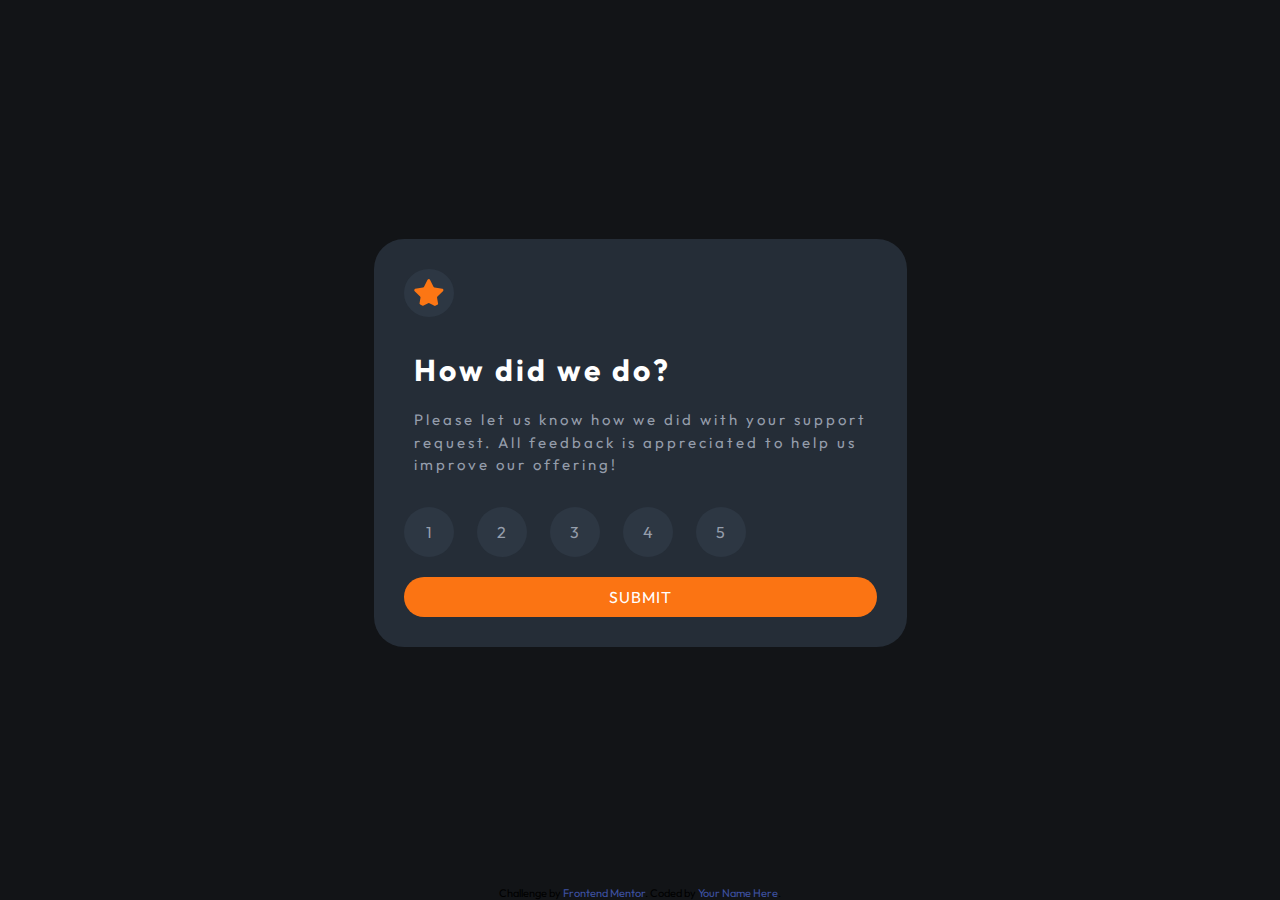
<file: index.html>
<!DOCTYPE html>
<html lang="en">

<head>
  <meta charset="UTF-8">
  <meta name="viewport" content="width=device-width, initial-scale=1.0">
  <!-- displays site properly based on user's device -->

  <link rel="icon" type="image/png" sizes="32x32" href="./images/favicon-32x32.png">
  <link rel="preconnect" href="https://fonts.googleapis.com">
  <link rel="preconnect" href="https://fonts.gstatic.com" crossorigin>
  <link href="https://fonts.googleapis.com/css2?family=Outfit&display=swap" rel="stylesheet">
  <title>Frontend Mentor | Interactive rating component</title>
  <link rel="stylesheet" href="style.css">
  <!-- Feel free to remove these styles or customise in your own stylesheet 👍 -->
  <style>
   
  </style>
</head>

<body>

  <!-- Rating state start -->
  <div class="card padding-20">

    <img class="star" src="./images/icon-star.svg" alt="">


    <div class="heading">
      <div class="heading-1">
        <h1>
          How did we do?
        </h1>
      </div>

      <div class="heading-2">
       <p>Please let us know how we did with your support</p>
       <p>request. All feedback is appreciated
        to help us
      </p>
      <p>
        improve our offering!
      </p>  
      </div>
    </div>

    <div class="all-stars">
      <span class="star lg-color">1</span>
      <span class="star lg-color">2</span>
      <span class="star lg-color">3</span>
      <span class="star lg-color">4</span>
      <span class="star lg-color">5</span>
    </div>

    <div class="btn btn-primary lg-color">
      <a href="/submit.html">
        Submit
      </a>
    </div>

    <!-- Rating state end -->

    <!-- Thank you state start -->

   

  </div>
  <!-- Thank you state end -->
  <div class="attribution">
    Challenge by <a href="https://www.frontendmentor.io?ref=challenge" target="_blank">Frontend Mentor</a>.
    Coded by <a href="#">Your Name Here</a>.
  </div>
</body>

</html>
</file>
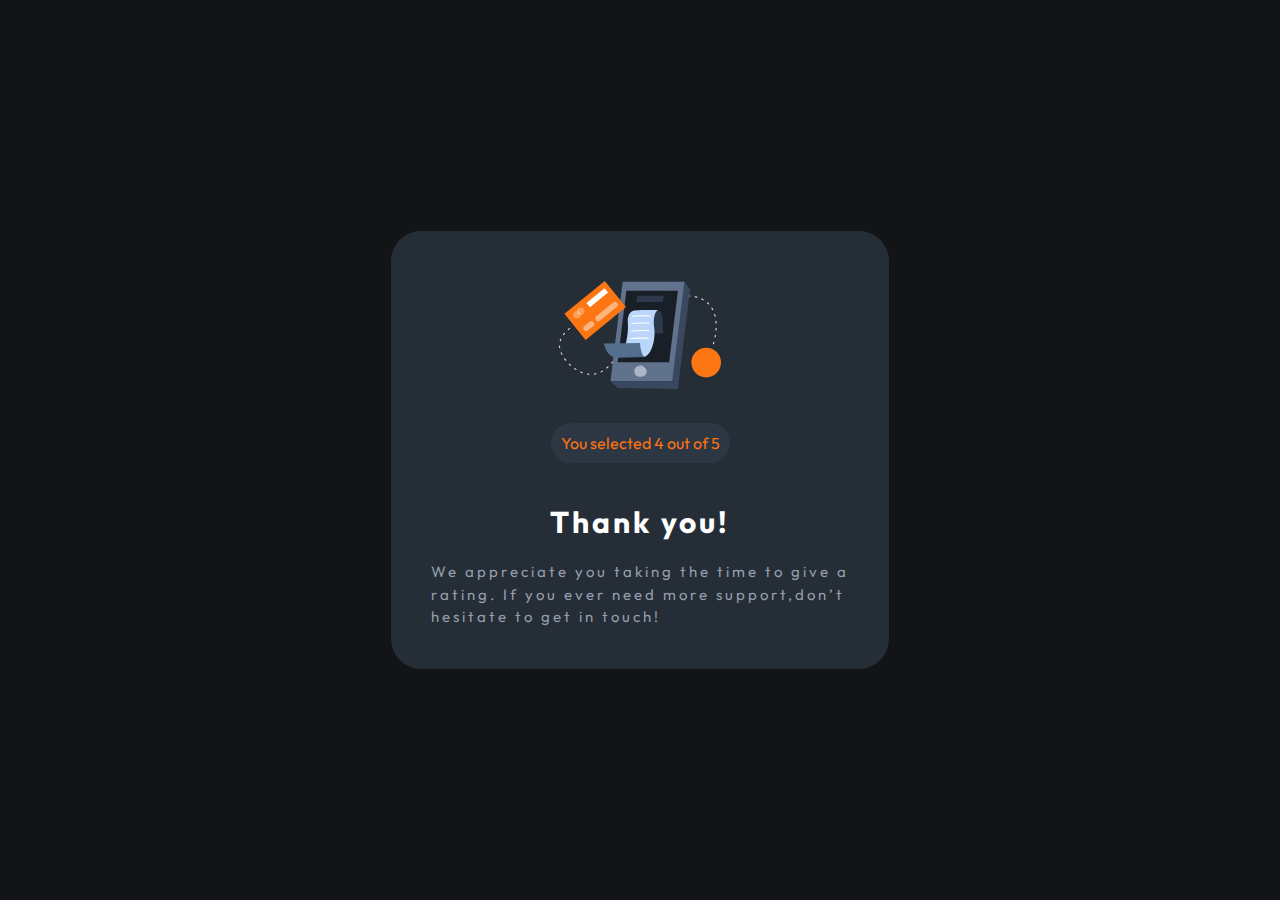
<file: submit.html>
<!DOCTYPE html>
<html lang="en">
<head>
    <meta charset="UTF-8">
    <meta name="viewport" content="width=device-width, initial-scale=1.0">
    <!-- displays site properly based on user's device -->
  
    <link rel="icon" type="image/png" sizes="32x32" href="./images/favicon-32x32.png">
    <link rel="preconnect" href="https://fonts.googleapis.com">
    <link rel="preconnect" href="https://fonts.gstatic.com" crossorigin>
    <link href="https://fonts.googleapis.com/css2?family=Outfit&display=swap" rel="stylesheet">
    <title>Frontend Mentor | Interactive rating component</title>
    <link rel="stylesheet" href="style.css">
    <!-- Feel free to remove these styles or customise in your own stylesheet 👍 -->
    <style>
     
    </style>
</head>
<body>

    <div class="card padding-20">

        <div class="submit-img">
            <img src="./images/illustration-thank-you.svg" alt="">
        </div>

        <span class="selected">
            You selected 4 out of 5
        </span>
        <div class="heading">
            <div class="heading-1 center">
                <h1>Thank you!</h1>
            </div>
            <div class="heading-2">
                <p>We appreciate you taking the time to give a</p>
                <p> rating. If you ever need more support,don’t</p>
                <p> hesitate to get in touch!</p>
            </div>
        </div>
        

    </div>
    
</body>
</html>
</file>
<file: style.css>
.attribution {
    font-size: 11px;
    text-align: center;
  }

  .attribution a {
    color: hsl(228, 45%, 44%);
  }

  * {
    margin: 0;
    padding: 0;
    box-sizing: border-box;
  }

  html {
    height: 100%;
    font-family: 'Outfit', sans-serif;
  }

  body {
    display: flex;
    flex-direction: column;
    background-color: hsl(216, 12%, 8%);
    max-width: 1440px;
    min-width: 375px;
    height: 100%;
    margin: auto;
  }

  .card {
    /* width: 400px; */
    /* height: 375px; */
    background-color: hsl(213, 19%, 18%);
    margin: auto;
    border-radius: 30px;
  }

  .padding-20 {
    padding: 20px;
  }

  .padding-30 {
    padding: 30px;
  }

  .padding-10 {
    padding: 10px;
  }

  .heading{
    padding: 10px;
    letter-spacing: 3px;
  }
  
  .heading .heading-1 {
    color: hsl(0, 0%, 100%);
    font-size: 15px;
    font-weight: 700px;
    padding: 10px;
  }
  .heading .heading-2 {
    color: hsl(217, 12%, 63%);
    font-size: 15px;
    font-weight: 400px;
    padding: 10px;
    line-height: 1.5;
  }

  .lg-color {
    color: hsl(217, 12%, 63%);
  }

  .btn {
    color:#fff;
    text-align: center;
    border-radius: 30px;
    padding: 10px;
    margin: 10px;
    font-weight: 400px;
    text-transform: uppercase;
    letter-spacing: 1px;
  }
  .btn:hover{
    transition: 0.3s;
    background-color: #fff;
    color: hsl(25, 97%, 53%);
    cursor: pointer;
  }

  .btn-primary {
    background-color: hsl(25, 97%, 53%);
  }

  .star {
    padding: 10px;
    margin: 10px;
    /* height: 50px; */
    width: 50px;
    line-height: 30px;
    text-align: center;
    
    background-color: hsl(213, 20%, 22%);
    border-radius: 50%;
    display: inline-block;
  } 
  .all-stars .star:hover{
    cursor: pointer;
    background-color: hsl(25, 97%, 53%);
    transition: 0.8s;
  }
  a{
    text-decoration: none;
    color: inherit;
  }


  .selected{
    margin: auto;
    display: block;
    color: hsl(25, 97%, 53%);
    background-color: hsl(213, 20%, 22%);
    border-radius: 30px;
    padding: 10px;
    text-align: center;
    margin-bottom: 20px;
    width: fit-content;
  }

  .submit-img{
    text-align: center;
    margin: 20px;
    padding: 10px;
  }

  .center{
    text-align: center;
  }
</file>
